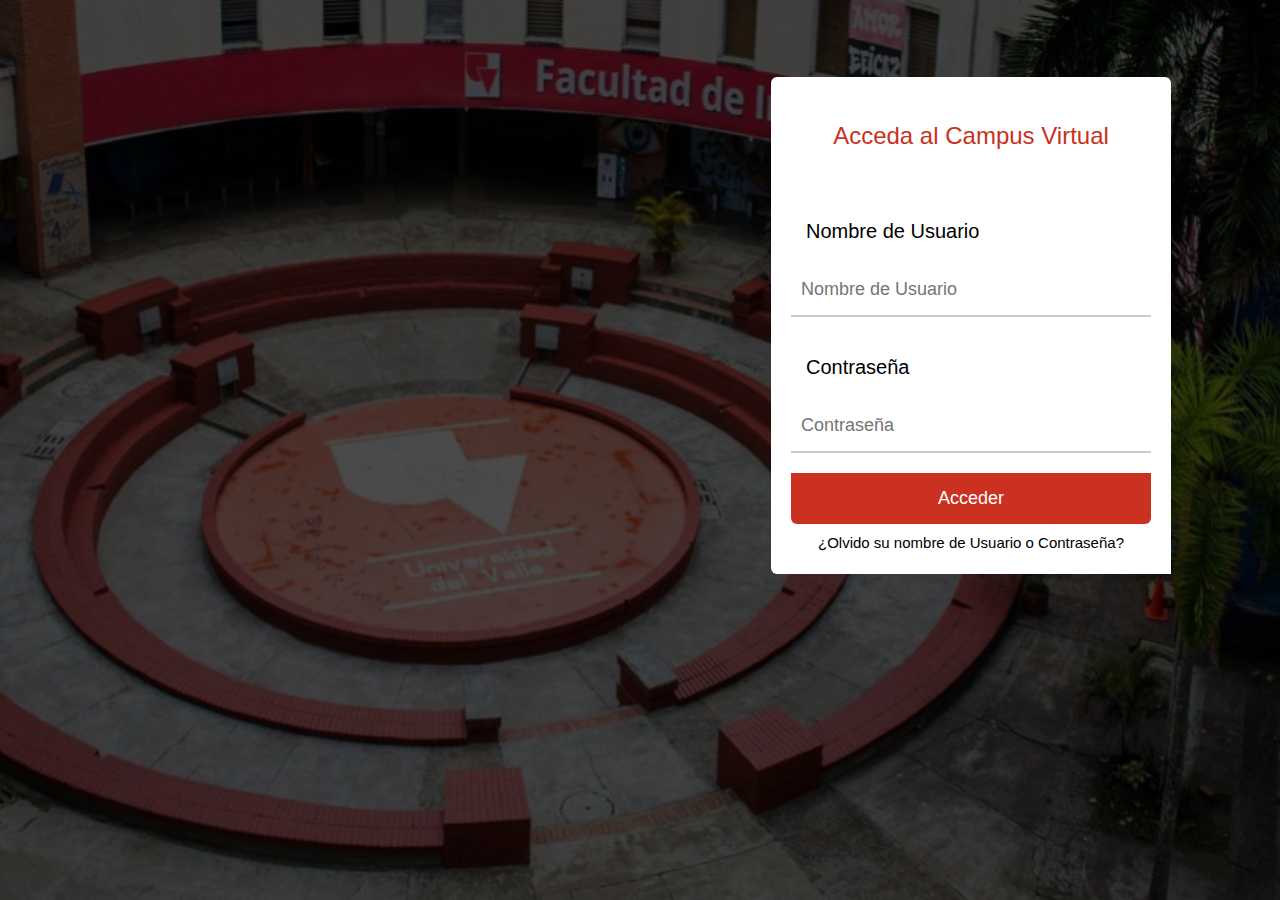
<file: index.html>
<!DOCTYPE html>
<html lang="en">
<head>
    <meta charset="UTF-8">
    <meta http-equiv="X-UA-Compatible" content="IE=edge">
    <meta name="viewport" content="width=
    , initial-scale=1.0">
    <title>interfaz </title>
    <link rel="stylesheet" href="css/estilo.css">
</head>
<body>
    <header>
            <section class="acceder">
                <div class="contenedor">
                    <h3 class="titulo">Acceda al Campus Virtual</h3>
                    <form action="" class="formulario" id="formulario" name="formulario">
                        <div class="contenedor2-inputs">
                            <h4 class="subtitulo">Nombre de Usuario</h4>
                            <input type="email" name="Usuario" placeholder="Nombre de Usuario">
                            <h4 class="subtitulo">Contraseña</h4>
                            <input type="password" name="Contraseña" placeholder="Contraseña">      
                            <ul class="error" id="error"></ul>
                        </div>
            
                        <input type="submit" class="btn" value="Acceder">
                    </form>
                    <h5 class="pregunta">¿Olvido su nombre de Usuario o Contraseña?</h5>
                </div>
            </section>  
    </header>
    <section class="main">

    </section>
    <script src="./js/introduccion.js"></script>
</body>
</html>
</file>
<file: css/estilo.css>
*{
    -webkit-box-sizing: border-box;
    -moz-box-sizing: border-box;
    box-sizing: border-box;
}

body {
    background: linear-gradient(rgba(0, 0, 0, 0.7), rgba(0, 0, 0, 0.7)), url('../IMG/UNIVALLEFONDO.jpg');    font-family: -apple-system, BlinkMacSystemFont, 'Segoe UI', Roboto, Oxygen, Ubuntu, Cantarell, 'Open Sans', 'Helvetica Neue', sans-serif;
    height: 100%;
    background-repeat: no-repeat;
    background-attachment: fixed;
    background-position: center center;
    background-size: cover;
    background-blend-mode:darken;
    font-family: -apple-system, BlinkMacSystemFont, 'Segoe UI', Roboto, Oxygen, Ubuntu, Cantarell, 'Open Sans', 'Helvetica Neue', sans-serif;
    font-size: 18px;
}

.contenedor {
    background: #fff;
    border-radius: 6px 6px 0px;
    padding: 20px;
    
}

/*---------- Main ----------------*/
 .acceder {
    padding: 20px;
    position: absolute;
    width: 452px;
    height: 569px;
    left: 745px;
    top: 17px;
 }

 .acceder .titulo{
    height: 60px;
    font-style: normal;
    font-weight: 400;
    font-size: 24px;
    line-height: 29px;
     color:#CA3120;
     text-align: center;
 }
.acceder .subtitulo{
    width: 300px;
    height: 30px;
    padding: 15px;
    font-style: normal;
    font-weight: 400;
    font-size: 20px;
    line-height: 17px;
}

 .acceder .contenedor{
    width: 400px;
    margin: 40px auto;
    justify-content: center;
    align-items: center;
 }
 .acceder .formulario .contenedor-inputs {
    padding: 20px;
    border-radius: 6px 6px 0px;
    
}

.formulario input[type="email"],
.formulario input[type="password"]{
    display: block;
    width: 100%;
    margin-bottom: 20px;
    padding: 15px 10px;
    border: none;
    border-bottom: 2px solid #ccc;
    font-family: -apple-system, BlinkMacSystemFont, 'Segoe UI', Roboto, Oxygen, Ubuntu, Cantarell, 'Open Sans', 'Helvetica Neue', sans-serif;
    font-size: 18px;
}

.formulario input[type="email"]:focus,
.formulario input[type="password"]:focus{
    border-bottom: 2px solid #246eb9;
}

.formulario input[type="radio"]{
    display: none;
}

.formulario .tipo {
    display: flex;
    flex-wrap: no-wrap;
    justify-content: space-between;
    margin-bottom: 20px;
}

.formulario .tipo .estudiante {
    background-origin: 3px 0 0 3px;
}
.formulario .tipo .profesor {
    background-origin: 0 3px 3px 0;

}

.formulario .label-radio{
    background: rgba(249, 85, 63, 0.877);
    color: #fff;
    padding: 10px;
    cursor: pointer;
    text-align: center;
    width: 49.5%;

}

.formulario input[type="radio"]:checked + .label-radio{
    background: #ce1818;
    color: black;

}

.formulario .label-radio:hover{
    background: #ce1818;
}


.formulario .error{
     display: none;
    margin-top: 20px;
    border-radius: 3px;
    background: #ce1818;
    color: #ccc;
    padding: 15px 10px;
    padding-left: 40px;

}
.formulario .btn{
    width: 100%;
    text-align: center;
    background: #CA3120;
    color: #fff;
    border: none;
    display: block;
    padding: 15px 10px;
    cursor: pointer;
    border-radius: 0 0 6px 6px;
    font-family: -apple-system, BlinkMacSystemFont, 'Segoe UI', Roboto, Oxygen, Ubuntu, Cantarell, 'Open Sans', 'Helvetica Neue', sans-serif;
    font-size: 18px;

}

.formulario .btn:hover{
    background: #7a1616;
}

.acceder .pregunta{
    margin:10px 20px;
    height: 10px;
    cursor: pointer;
    text-align: center;
    font-style: normal;
    font-weight: 400;
    padding-bottom: 9px;
    font-size: 15px;
}
</file>
